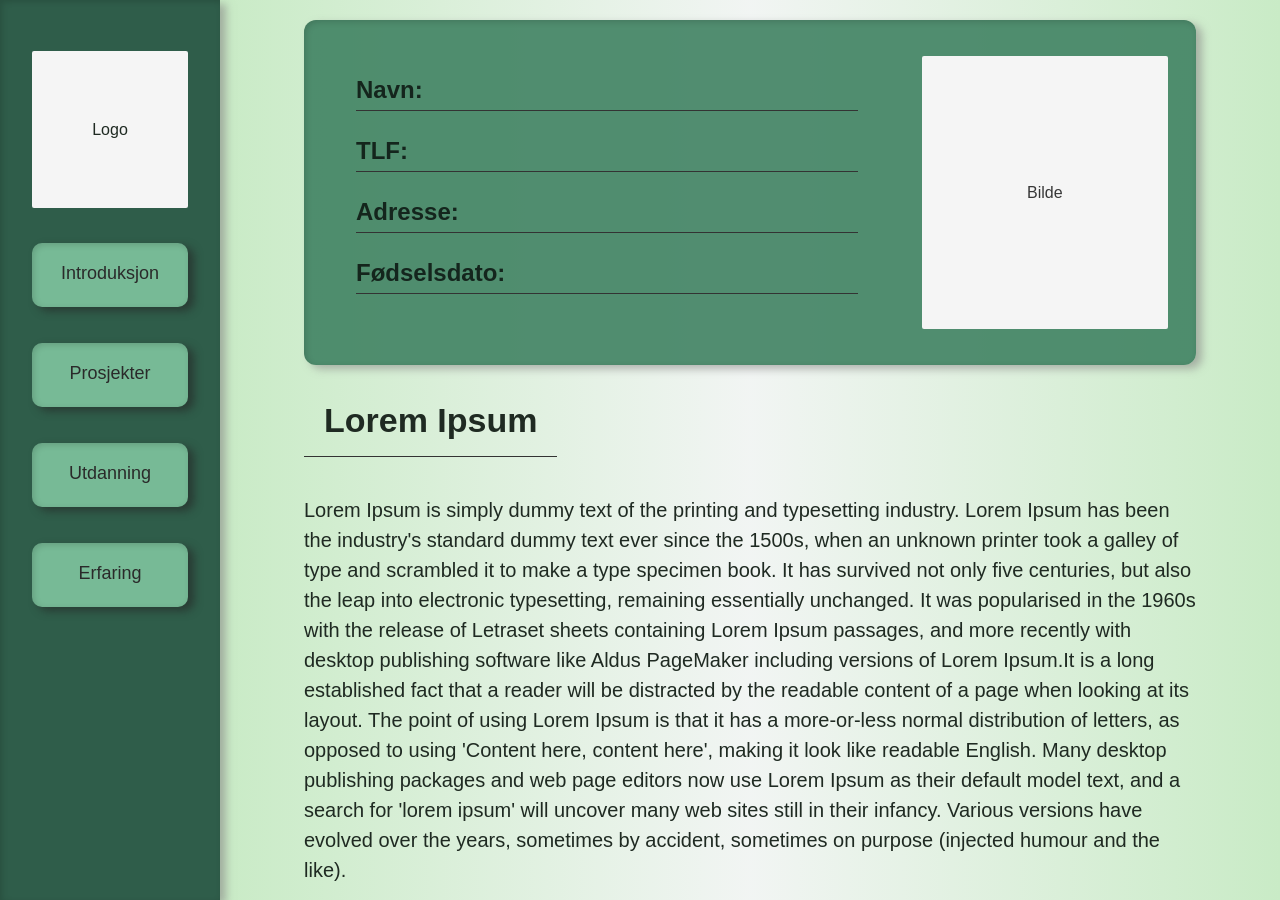
<file: index.html>
<!DOCTYPE html>
<html lang="no">

<head>
    <meta charset="UTF-8">
    <meta name="viewport" content="width=device-width, initial-scale=1.0">
    <title>Portefølje</title>
    <link rel="stylesheet" href="style.css">
</head>

<body>
    <div class="layout">
        <!--Sidebar-->
        <aside class="sidebar">
            <div class="logo-box">Logo</div>
            <nav class="menu">
               <a class="menu-btn" href="index.html">Introduksjon</a>
                <a class="menu-btn" href="prosjekter.html">Prosjekter</a>
                <a class="menu-btn" href="utdanning.html">Utdanning</a>
                <a class="menu-btn" href="erfaring.html">Erfaring</a>
            </nav>
        </aside>
        <!--Main-->
        <main class="main">
            <section id="introduksjon" class="panel">
                <!--Top profile card-->
                <div class="profile-card">
                    <div class="profile-fields">
                        <div class="field"><span>Navn:</span> <span class="line"></span></div>
                        <div class="field"><span>TLF:</span> <span class="line"></span> </div>
                        <div class="field"><span>Adresse:</span> <span class="line"></span></div>
                        <div class="field"><span>Fødselsdato:</span> <span class="line"></span></div>
                    </div>
                    <div class="photo-box">Bilde</div>
                </div>
                <!--Content-->
                <div class="content">
                    <h2>Lorem Ipsum</h2>
                    <p>Lorem Ipsum is simply dummy text of the printing and typesetting industry.

                        Lorem Ipsum has been the industry's standard dummy text ever since the 1500s, when an unknown
                        printer took a galley of type and scrambled it to make a type specimen book. It has survived not
                        only five centuries, but also the leap into electronic typesetting, remaining essentially
                        unchanged. It was popularised in the 1960s with the release of Letraset sheets containing Lorem
                        Ipsum passages, and more recently with desktop publishing software like Aldus PageMaker
                        including versions of Lorem Ipsum.It is a long established fact that a reader will be distracted
                        by the readable content of a page when looking at its layout. The point of using Lorem Ipsum is
                        that it has a more-or-less normal distribution of letters, as opposed to using 'Content here,
                        content here', making it look like readable English. Many desktop publishing packages and web
                        page editors now use Lorem Ipsum as their default model text, and a search for 'lorem ipsum'
                        will uncover many web sites still in their infancy. Various versions have evolved over the
                        years, sometimes by accident, sometimes on purpose (injected humour and the like).</p>
                </div>

            





        </main>
    </div>
<script src="script.js"></script>
</body>

</html>
</file>
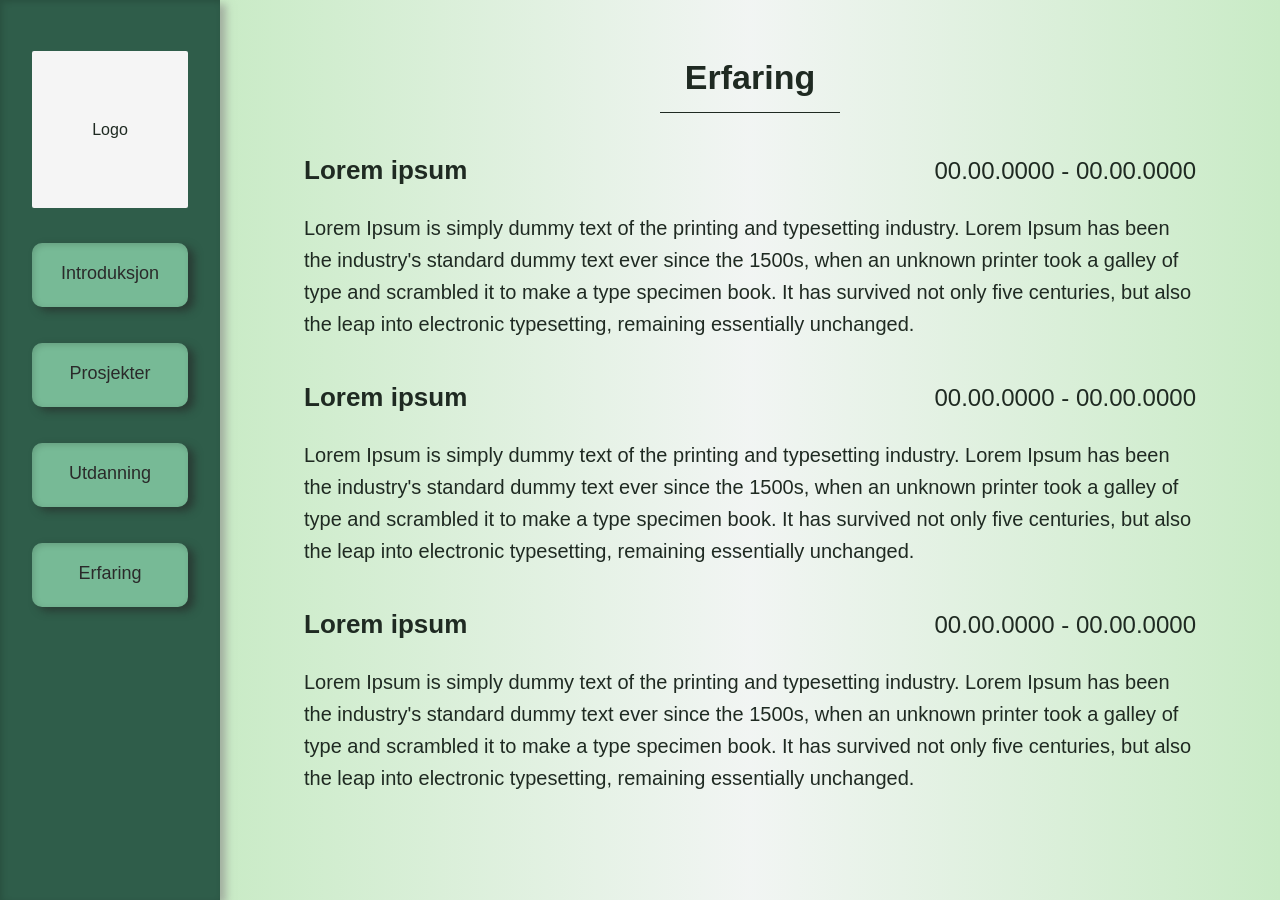
<file: erfaring.html>
<!DOCTYPE html>
<html lang="no">
<head>
    <meta charset="UTF-8">
    <meta name="viewport" content="width=device-width, initial-scale=1.0">
    <title>Erfaring</title>
    <link rel="stylesheet" href="style.css">
</head>
<body>
    <div class="layout">
        <!--Sidebar-->
        <aside class="sidebar">
            <div class="logo-box">Logo</div>
            <nav class="menu">
               <a class="menu-btn" href="index.html">Introduksjon</a>
                <a class="menu-btn" href="prosjekter.html">Prosjekter</a>
                <a class="menu-btn" href="utdanning.html">Utdanning</a>
                <a class="menu-btn" href="erfaring.html">Erfaring</a>
            </nav>
        </aside>
        <!--Main-->
        <main class="main">
            


            <section id="erfaring" class="panel">
                <h2>Erfaring</h2>

                <div class="exp-item">
                    <div class="exp-head">
                        <h3>Lorem ipsum</h3>
                        <span class="exp-date">00.00.0000 - 00.00.0000</span>
                    </div>

                    <div class="exp-text">
                        <p>Lorem Ipsum is simply dummy text of the printing and typesetting industry. Lorem Ipsum has
                            been the industry's standard dummy text ever since the 1500s, when an unknown printer took a
                            galley of type and scrambled it to make a type specimen book. It has survived not only five
                            centuries, but also the leap into electronic typesetting, remaining essentially unchanged.
                        
                        </p>
                    </div>
                </div>

                <div class="exp-item">
                    <div class="exp-head">
                        <h3>Lorem ipsum</h3>
                        <span class="exp-date">00.00.0000 - 00.00.0000</span>
                    </div>

                    <div class="exp-text">
                        <p>Lorem Ipsum is simply dummy text of the printing and typesetting industry. Lorem Ipsum has
                            been the industry's standard dummy text ever since the 1500s, when an unknown printer took a
                            galley of type and scrambled it to make a type specimen book. It has survived not only five
                            centuries, but also the leap into electronic typesetting, remaining essentially unchanged.
                        
                        </p>
                    </div>
                </div>

                <div class="exp-item">
                    <div class="exp-head">
                        <h3>Lorem ipsum</h3>
                        <span class="exp-date">00.00.0000 - 00.00.0000</span>
                    </div>

                    <div class="exp-text">
                        <p> Lorem Ipsum is simply dummy text of the printing and typesetting industry. Lorem Ipsum has
                            been the industry's standard dummy text ever since the 1500s, when an unknown printer took a
                            galley of type and scrambled it to make a type specimen book. It has survived not only five
                            centuries, but also the leap into electronic typesetting, remaining essentially unchanged.
                        
                        </p>
                    </div>
                </div>

            </section>





        </main>
    </div>
    <script src="script.js"></script>
</body>
</html>
</file>
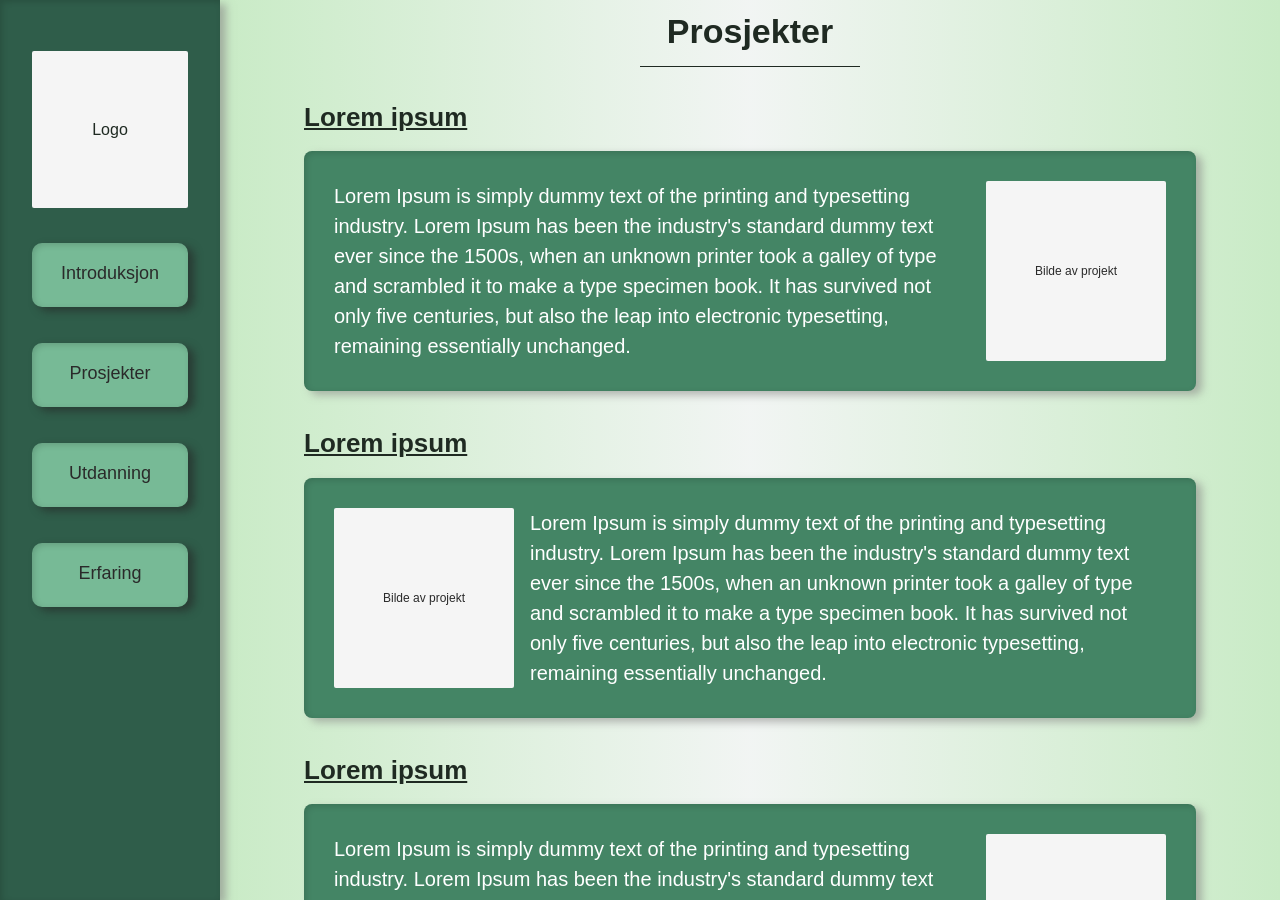
<file: prosjekter.html>
<!DOCTYPE html>
<html lang="no">
<head>
    <meta charset="UTF-8">
    <meta name="viewport" content="width=device-width, initial-scale=1.0">
    <title>Prosjekter</title>
    <link rel="stylesheet" href="style.css">
</head>
<body>
    <div class="layout">
        <!--Sidebar-->
        <aside class="sidebar">
            <div class="logo-box">Logo</div>
            <nav class="menu">
               <a class="menu-btn" href="index.html">Introduksjon</a>
                <a class="menu-btn" href="prosjekter.html">Prosjekter</a>
                <a class="menu-btn" href="utdanning.html">Utdanning</a>
                <a class="menu-btn" href="erfaring.html">Erfaring</a>
            </nav>
        </aside>
        <!--Main-->
        <main class="main">
            
            <section id="prosjekter" class="panel">
                <h2>Prosjekter</h2>
                <div class="prosjekt-wrapper">

                    <h3 class="prosjekt-title">
                        <a href="https://github.com/USERNAME/REPO" target="_blank" rel="noopener noreferrer">
                            Lorem ipsum
                        </a>
                    </h3>
                    <div class="prosjekt">

                        <div class="prosjekt-text">

                            <p>
                                Lorem Ipsum is simply dummy text of the printing and typesetting industry. Lorem Ipsum
                                has
                                been the industry's standard dummy text ever since the 1500s, when an unknown printer
                                took a
                                galley of type and scrambled it to make a type specimen book. It has survived not only
                                five
                                centuries, but also the leap into electronic typesetting, remaining essentially
                                unchanged.
                            </p>
                        </div>
                        <div class="prosjekt-img">Bilde av projekt</div>
                    </div>
                </div>


                <div class="prosjekt-wrapper">

                    <h3 class="prosjekt-title">
                        <a href="https://github.com/USERNAME/REPO" target="_blank" rel="noopener noreferrer">
                            Lorem ipsum
                        </a>
                    </h3>
                    <div class="prosjekt prosjekt-reverse">

                        <div class="prosjekt-text">

                            <p>
                                Lorem Ipsum is simply dummy text of the printing and typesetting industry. Lorem Ipsum
                                has
                                been the industry's standard dummy text ever since the 1500s, when an unknown printer
                                took a
                                galley of type and scrambled it to make a type specimen book. It has survived not only
                                five
                                centuries, but also the leap into electronic typesetting, remaining essentially
                                unchanged.
                            </p>
                        </div>
                        <div class="prosjekt-img">Bilde av projekt</div>
                    </div>
                </div>

                <div class="prosjekt-wrapper">

                    <h3 class="prosjekt-title">
                        <a href="https://github.com/USERNAME/REPO" target="_blank" rel="noopener noreferrer">
                            Lorem ipsum
                        </a>
                    </h3>
                    <div class="prosjekt">
                        <div class="prosjekt-text">
                        
                            <p>
                                Lorem Ipsum is simply dummy text of the printing and typesetting industry. Lorem Ipsum
                                has
                                been the industry's standard dummy text ever since the 1500s, when an unknown printer
                                took a
                                galley of type and scrambled it to make a type specimen book. It has survived not only
                                five
                                centuries, but also the leap into electronic typesetting, remaining essentially
                                unchanged.
                            </p>
                        </div>
                        <div class="prosjekt-img">Bilde av projekt</div>
                    </div>
                </div>

            </section>



           

           

               




        </main>
    </div>
<script src="script.js"></script>
</body>
</html>
</file>
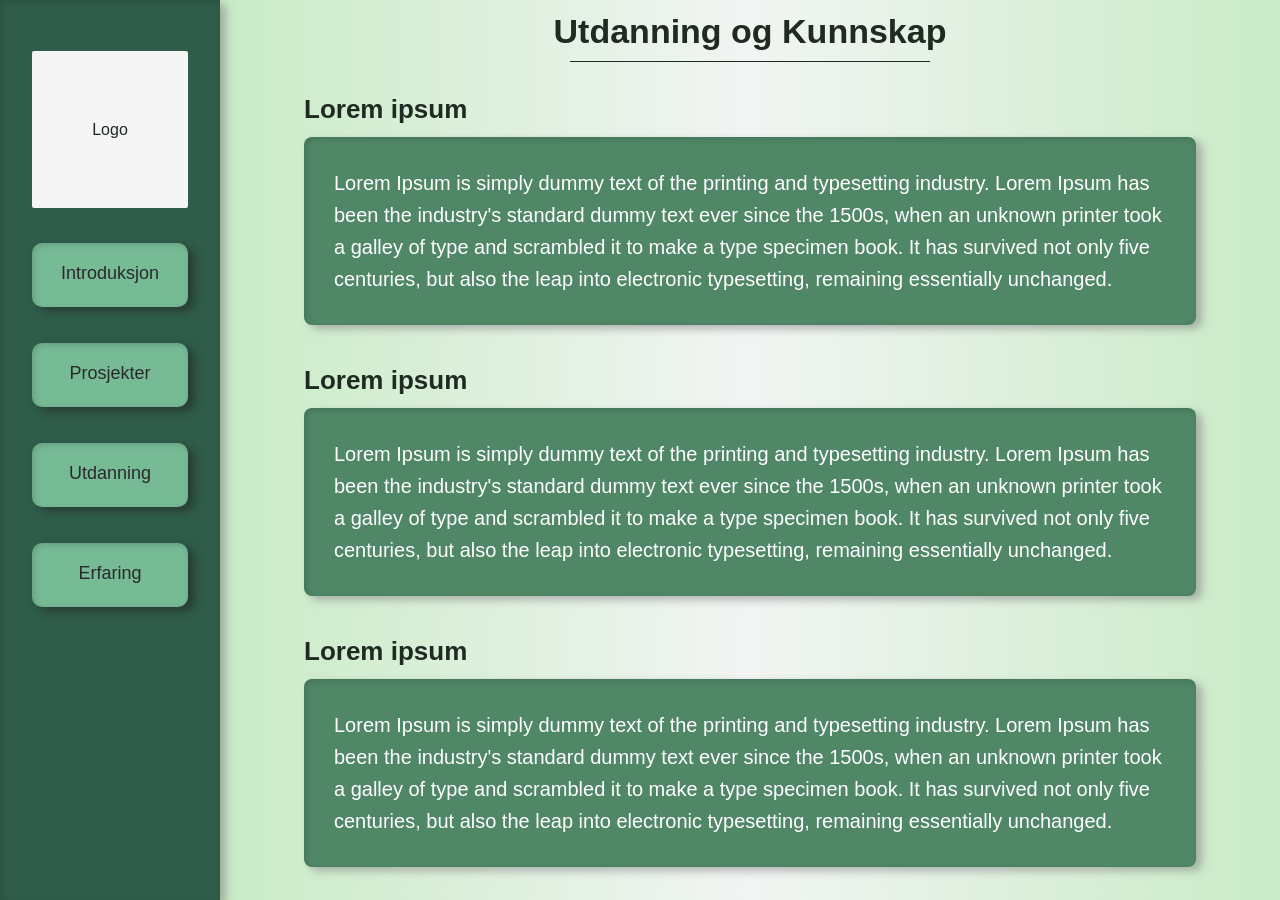
<file: utdanning.html>
<!DOCTYPE html>
<html lang="no">
<head>
    <meta charset="UTF-8">
    <meta name="viewport" content="width=device-width, initial-scale=1.0">
    <title>Utdanning</title>
    <link rel="stylesheet" href="style.css">
</head>
<body>
    <div class="layout">
        <!--Sidebar-->
        <aside class="sidebar">
            <div class="logo-box">Logo</div>
            <nav class="menu">
               <a class="menu-btn" href="index.html">Introduksjon</a>
                <a class="menu-btn" href="prosjekter.html">Prosjekter</a>
                <a class="menu-btn" href="utdanning.html">Utdanning</a>
                <a class="menu-btn" href="erfaring.html">Erfaring</a>
            </nav>
        </aside>
        <!--Main-->
        <main class="main">
            
                  



            <section id="utdanning" class="panel">
                <h2>Utdanning og Kunnskap</h2>

                <div class="edu-item">
                    <h3>Lorem ipsum</h3>
                    <div class="edu-text">
                        <p>Lorem Ipsum is simply dummy text of the printing and typesetting industry. Lorem Ipsum has
                            been the industry's standard dummy text ever since the 1500s, when an unknown printer took a
                            galley of type and scrambled it to make a type specimen book. It has survived not only five
                            centuries, but also the leap into electronic typesetting, remaining essentially unchanged.
                        </p>
                    </div>
                </div>

                <div class="edu-item">
                    <h3>Lorem ipsum</h3>
                    <div class="edu-text">
                        <p>Lorem Ipsum is simply dummy text of the printing and typesetting industry. Lorem Ipsum has
                            been the industry's standard dummy text ever since the 1500s, when an unknown printer took a
                            galley of type and scrambled it to make a type specimen book. It has survived not only five
                            centuries, but also the leap into electronic typesetting, remaining essentially unchanged.
                        </p>
                    </div>
                </div>

                <div class="edu-item">
                    <h3>Lorem ipsum</h3>
                    <div class="edu-text">
                        <p>Lorem Ipsum is simply dummy text of the printing and typesetting industry. Lorem Ipsum has
                            been the industry's standard dummy text ever since the 1500s, when an unknown printer took a
                            galley of type and scrambled it to make a type specimen book. It has survived not only five
                            centuries, but also the leap into electronic typesetting, remaining essentially unchanged.
                        </p>
                    </div>
                </div>
            </section>


            

              
                




        </main>
    </div>
    <script src="script.js"></script>
</body>
</html>
</file>
<file: style.css>
* {
  box-sizing: border-box;
}

html,
body {
  height: 100%;
  scroll-behavior: smooth;
}

body {
  margin: 0;
  font-family: sans-serif;
  background: none;
  color: #1f2a22;
}

/* Layout */
.layout {
  display: grid;
  grid-template-columns: 220px 1fr;
  min-height: 100vh;
}

/* Sidebar */
.sidebar {
  background: #2f5d4a;
  padding: 16px 12px;
  position: sticky;
  top: 0;
  height: 100vh;
  box-shadow: 6px 4px 8px rgba(136, 137, 135, 0.6),
    inset 2px 2px 6px rgba(0, 0, 0, 0.15);
}

.logo-box {
  background: #f5f5f5;
  border-radius: 2px;
  width: 80%;
  aspect-ratio: 1/1;
  display: grid;
  place-items: center;
  margin: 18% auto 18%;
}

.menu {
  display: grid;
  gap: 36px;
  justify-items: center;
}

.menu-btn {
  width: 80%;
  height: 64px;
  display: block;
  text-decoration: none;
  text-align: center;
  padding: 20px;
  border-radius: 10px;
  background: #77ba96;
  color: #2a2a2a;
  font-size: 18px;
  box-shadow: 6px 4px 8px rgba(37, 37, 37, 0.6),
    inset 2px 2px 6px rgba(0, 0, 0, 0.15);
  transition: transform .15s ease, filter .15s ease;
  cursor: pointer;
}

.menu-btn:hover {
  transform: translateY(-1px);
  filter: brightness(1.08);
}

/* Main */
.main {
  height: 100vh;
  overflow-y: auto;
  scroll-snap-type: y mandatory;
  padding: 84px;
  width: 100%;
  background: linear-gradient(to right, #c9ebc6 0%, #e6ece989 50%, #c9ebc6 100%, transparent 70%);
}


.panel {
  min-height: calc(100vh - 48px);
  scroll-snap-align: start;
  scroll-snap-stop: always;
  display: flex;
  flex-direction: column;
  justify-content: center;
  width: 100%;
  max-width: 1000px;
  margin: 0 auto;

}

/* Profile card */
.profile-card {
  width: 100%;
  background: #448565eb;
  border-radius: 12px;
  padding: 36px;
  display: grid;
  grid-template-columns: 69% 30%;
  gap: 16px;
  align-items: start;
  margin-top: 24px;
  margin-bottom: 36px;
  margin-left: auto;
  margin-right: auto;
  box-shadow: 6px 4px 8px rgba(136, 137, 135, 0.6),
    inset 2px 2px 6px rgba(0, 0, 0, 0.15);
}

.profile-fields {
  display: flex;
  flex-direction: column;
  gap: 10px;
  color: #000000bc;
  font-size: 24px;
  font-weight: bolder;
  margin-right: 48px;
  margin-left: 16px;
  margin-top: 20px;
}

.field {
  display: flex;
  align-items: center;
  gap: 16px;
  padding-bottom: 6px;
  margin-bottom: 16px;
  border-bottom: 1.5px solid #333;
}

.line {
  flex: 1;

}

.photo-box {
  width: 100%;
  aspect-ratio: 9/10;
  background: #f5f5f5;
  border-radius: 2px;
  display: grid;
  place-items: center;
  color: #000000c7;
  margin-top: auto;
  margin-bottom: auto;
  margin-left: auto;
  margin-right: auto;
}

/* Content */
.content {
  margin: 0 auto;
}

.content h2 {
  display: inline-block;
  margin: 0 0 32px;
  font-size: 34px;
  border-bottom: 1px solid #333;
  padding: 0 20px 6px;
  padding-bottom: 16px;
}

.content p {
  width: 100%;
  margin-left: auto;
  margin-right: auto;
  line-height: 1.5;
  font-size: 20px;
}


.prosjekt-wrapper {
  margin-bottom: 16px;
}

#prosjekter h2 {
  position: relative;
  display: inline-block;
  font-size: 34px;
  margin-bottom: 32px;
  margin-top: 16px;
}

#prosjekter h2::after {
  content: "";
  position: absolute;
  left: 50%;
  transform: translateX(-50%);
  bottom: -16px;
  width: 220px;
  height: 1px;
  background-color: #1f2a22;
}

.prosjekt-title a {
  text-decoration-line: underline 1px;
  color: #1f2a22;
  position: relative;
  transition: color 0.25s ease;
  font-size: 26px;
}

/* Hover */
.prosjekt-title a:hover {
  color: #2f5d4a;
}

.prosjekt {
  background: #448565;
  color: #ffffff;
  border-radius: 8px;
  padding: 30px;
  margin-bottom: 2px;

  display: grid;
  grid-template-columns: 1fr 180px;
  grid-template-areas: "text img";
  gap: 16px;
  align-items: center;
  box-shadow: 6px 4px 8px rgba(136, 137, 135, 0.6),
    inset 2px 2px 6px rgba(0, 0, 0, 0.15);
}

.prosjekt-text {
  grid-area: text;
}

.prosjekt-img {
  background: #f5f5f5;
  width: 100%;
  aspect-ratio: 1/1;
  border-radius: 2px;
  display: grid;
  grid-area: img;
  place-items: center;
  color: #2a2a2a;
  font-size: 12px;
}

.prosjekt p {
  margin: 0;
  font-size: 20px;
  line-height: 1.5;
}

.prosjekt.prosjekt-reverse {
  grid-template-columns: 180px 1fr;
  grid-template-areas: "img text";

}




.panel h2 {
  margin: 0 0 18px;
  text-align: center;
}



/* ===== UTDANNING SECTION ===== */

#utdanning {
  min-height: 100vh;
  display: flex;
  flex-direction: column;
  justify-content: center;

}

#utdanning h2 {
  position: relative;
  display: inline-block;
  font-size: 34px;
  margin-bottom: 32px;
  margin-top: 16px;
}

#utdanning h2::after {
  content: "";
  display: block;
  width: 360px;
  height: 1px;
  bottom: -16px;
  background: #1f2a22;
  margin: 10px auto 0;
}


.edu-item {
  margin-bottom: 40px;
}


.edu-item h3 {
  margin: 0 0 12px 0;
  font-size: 26px;
}


.edu-text {
  background: #4f8767;
  color: #ffffff;
  padding: 30px;
  border-radius: 8px;
  box-shadow: 6px 4px 8px rgba(136, 137, 135, 0.6),
    inset 2px 2px 6px rgba(0, 0, 0, 0.15);

}


.edu-text p {
  margin: 0;
  line-height: 1.6;
  font-size: 20px;
}


#erfaring>h2 {
  position: relative;
  display: inline-block;
  font-size: 34px;
  margin-bottom: 32px;
  margin-top: 16px;
}

#erfaring>h2::after {
  content: "";
  position: absolute;
  left: 50%;
  transform: translateX(-50%);
  bottom: -16px;
  width: 180px;
  height: 1px;
  background: #1f2a22;
}

#erfaring {
  display: flex;
  flex-direction: column;
}

.exp-date {
  font-size: 24px;
}


.exp-item {
  width: 100%;
  margin: 0 auto 16px;
}


.exp-head {
  display: grid;
  grid-template-columns: 1fr auto;
  align-items: baseline;
  gap: 10px;
}

.exp-head h3 {
  font-size: 26px;
}

.exp-text p {
  margin: 0;
  line-height: 1.6;
  font-size: 20px;
}




/* ===== Animasjon ===== */

.panel {
  opacity: 0;
  transform: translateY(4px);
  transition: opacity 0.6s ease, transform 0.6s ease;
}

.panel.visible {
  opacity: 1;
  transform: translateY(0);
}





/* ===== RESPONSIVITET ===== */

@media (max-width: 1024px) {

  .layout {
    grid-template-columns: 180px 1fr;
  }

  .main {
    padding: 48px;
  }

  .profile-card {
    grid-template-columns: 60% 40%;
  }

  .prosjekt {
    grid-template-columns: 1fr 150px;
  }

}

@media (max-width: 768px) {

  .layout {
    grid-template-columns: 1fr;
  }

  .sidebar {
    position: relative;
    height: auto;
  }

  .main {
    height: auto;
    overflow: visible;
    scroll-snap-type: none;
    padding: 32px 20px;
  }

  .profile-card {
    grid-template-columns: 1fr;
    padding: 24px;
  }

  .profile-fields {
    font-size: 20px;
    margin: 0;
  }

  .prosjekt,
  .prosjekt.prosjekt-reverse {
    grid-template-columns: 1fr;
    grid-template-areas:
      "img"
      "text";
  }

  .prosjekt {
    padding: 20px;
  }

  .exp-head {
    grid-template-columns: 1fr;
    gap: 4px;
  }

}
</file>
